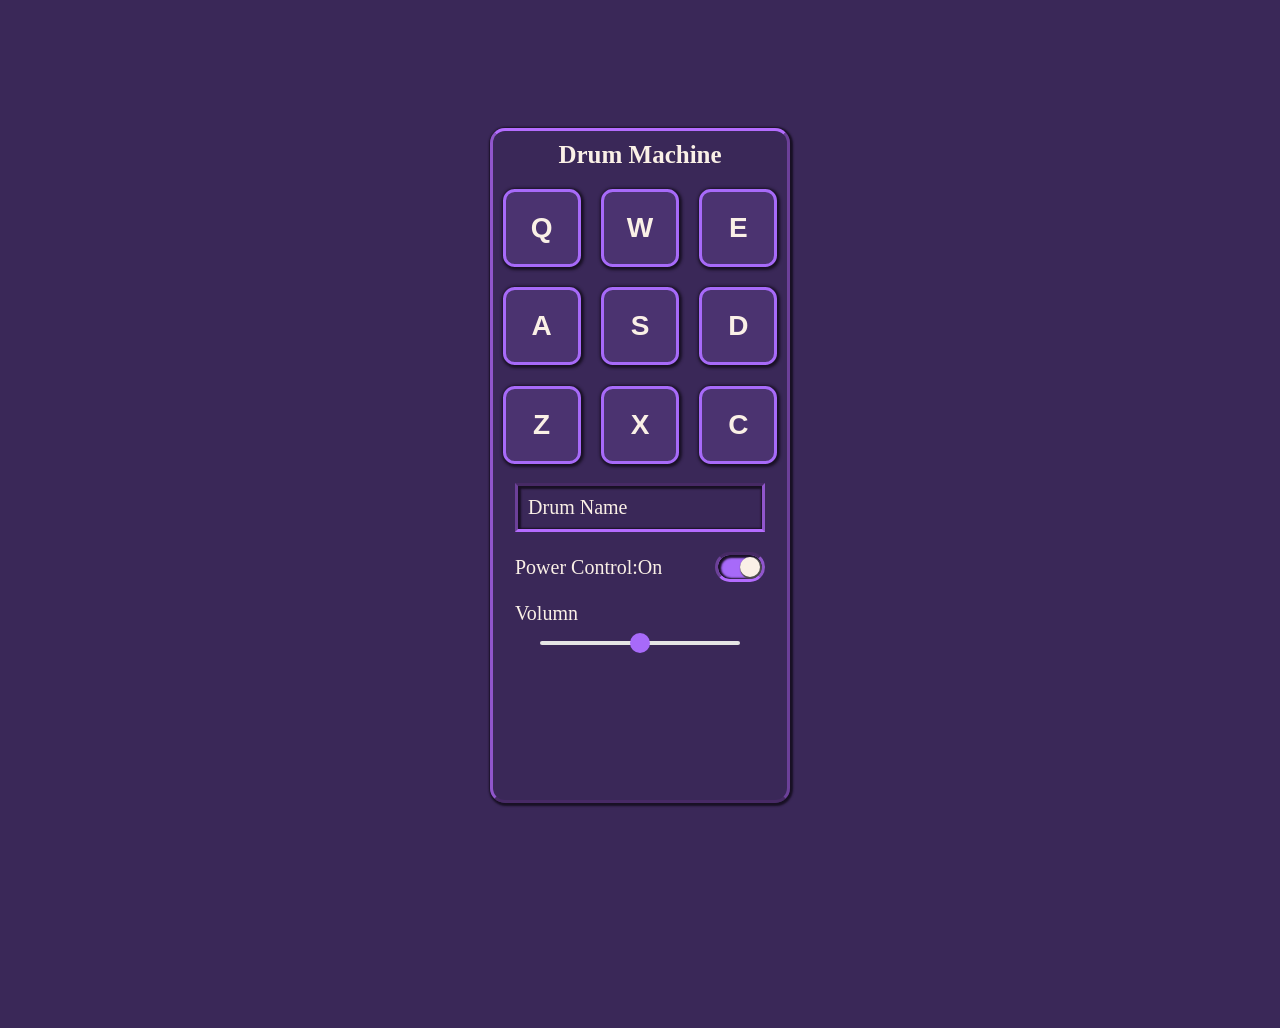
<file: certification project/Audio Certification Project/index.html>
<!doctype html>
<html lang="en">
  <head>
    <meta charset="utf-8" />
    <title>Drum Machine</title>
    <link rel="stylesheet" href="styles.css"/>
  </head>

<body>
  <div id="drum-machine">
    <p id="displayTitle">Drum Machine
    </p>
    <div id="pad-bank">
      <!-- 点击+按键都要触发音频 -->
      <!-- 绑定音频+文本 -->
      <button id="durm1" class="drum-pad">
        <audio
          id="Q"
          class="clip"
          src="https://cdn.freecodecamp.org/curriculum/drum/Heater-1.mp3"
        ></audio>
        Q
      </button>
      <button id="durm2" class="drum-pad">
        <audio
          id="W"
          class="clip"
          src="https://cdn.freecodecamp.org/curriculum/drum/Heater-2.mp3"
        ></audio>
        W
      </button>
      <button id="durm3" class="drum-pad">
        <audio
          id="E"
          class="clip"
          src="https://cdn.freecodecamp.org/curriculum/drum/Heater-3.mp3"
        ></audio>
        E
      </button>
      <button id="durm4" class="drum-pad">
        <audio
          id="A"
          class="clip"
          src="https://cdn.freecodecamp.org/curriculum/drum/Heater-4_1.mp3"
        ></audio>
        A
      </button>
      <button id="durm5" class="drum-pad">
        <audio
          id="S"
          class="clip"
          src="https://cdn.freecodecamp.org/curriculum/drum/Heater-6.mp3"
        ></audio>
        S
      </button>
      <button id="durm6" class="drum-pad">
        <audio
          id="D"
          class="clip"
          src="https://cdn.freecodecamp.org/curriculum/drum/Dsc_Oh.mp3"
        ></audio>
        D
      </button>
      <button id="durm7" class="drum-pad">
        <audio
          id="Z"
          class="clip"
          src="https://cdn.freecodecamp.org/curriculum/drum/Kick_n_Hat.mp3"
        ></audio>
        Z
      </button>
      <button id="durm8" class="drum-pad">
        <audio
          id="X"
          class="clip"
          src="https://cdn.freecodecamp.org/curriculum/drum/RP4_KICK_1.mp3"
        ></audio>
        X
      </button>
      <button id="durm9" class="drum-pad">
        <audio
          id="C"
          class="clip"
          src="https://cdn.freecodecamp.org/curriculum/drum/Cev_H2.mp3"
        ></audio>
        C
      </button>
    </div>
    <p id="display">
      Drum Name
    </p>
    <div id="displayPart">
      <!-- 触发音频此处要显示drum name -->


      <div id="power-control" >
        <label id="power-control-label"
        class="control-label"
        for="power-control-div">Power Control:On</label>
        <div id="power-control-div" class=""></div>
      </div>
      <div id="volume-control">
        <label id="volume-control-label"
        class="control-label"
        for="power-control-div">Volumn</label>
        <input id="volume-control-input" type="range">
      </div>
    </div>
  </div>
  
  <script src="script.js"></script>
</body>
</html>
</file>
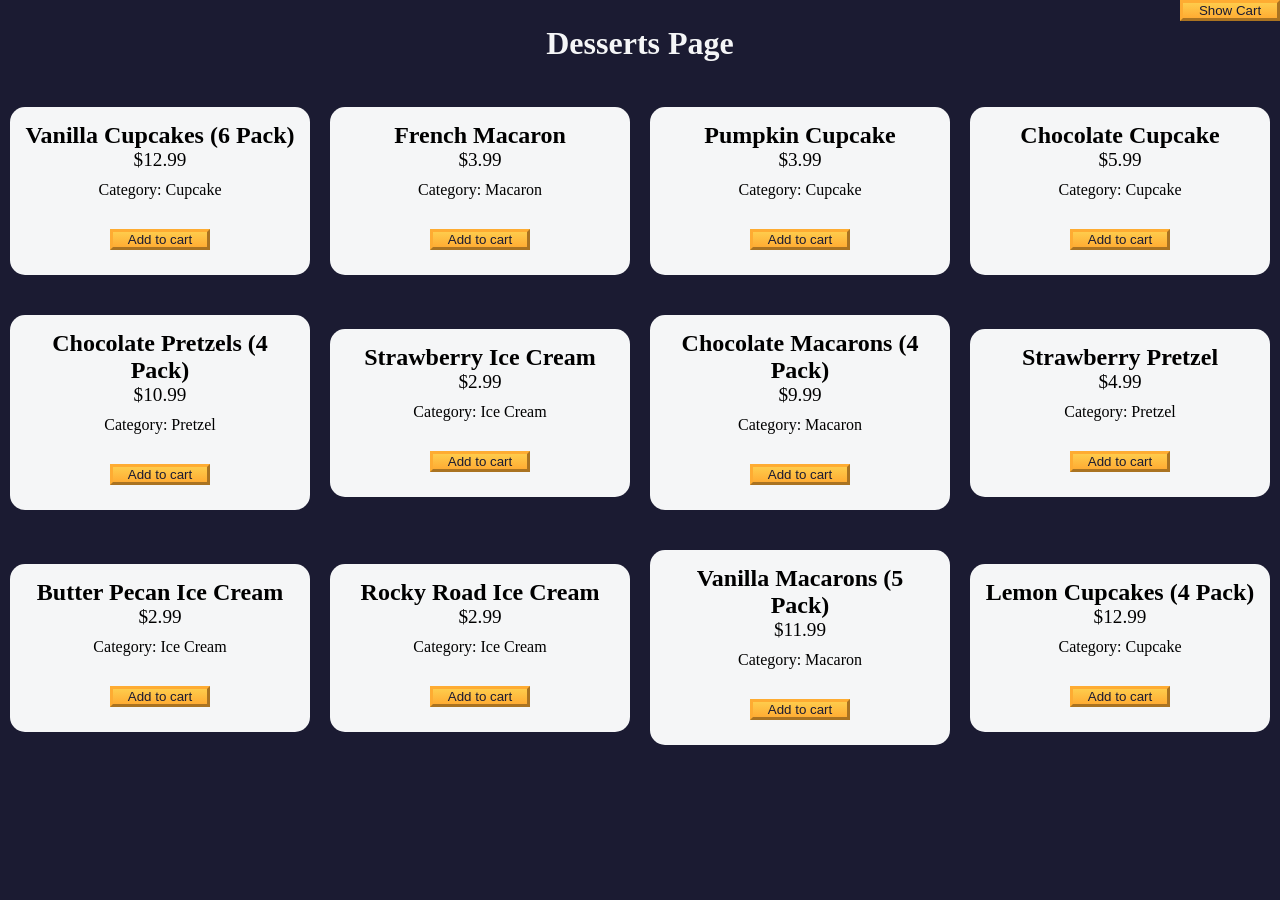
<file: JS_5_16/Cart Project/index.html>
<!DOCTYPE html>
<html lang="en">
  <head>
    <meta charset="UTF-8" />
    <meta http-equiv="X-UA-Compatible" content="IE=edge" />
    <meta name="viewport" content="width=device-width, initial-scale=1.0" />
    <title>freeCodeCamp Shopping Cart</title>
    <link rel="stylesheet" href="./styles.css" />
  </head>
  <body>
    <header>
      <h1 class="title">Desserts Page</h1>
    </header>
    <main>
      <button id="cart-btn" type="button" class="btn">
        <span id="show-hide-cart">Show</span> Cart
      </button>
      <div id="cart-container">
        <button class="btn" id="clear-cart-btn">Clear Cart</button>
        <div id="products-container"></div>
        <p>Total number of items: <span id="total-items">0</span></p>
        <p>Subtotal: <span id="subtotal">$0</span></p>
        <p>Taxes: <span id="taxes">$0</span></p>
        <p>Total: <span id="total">$0</span></p>
      </div>
      <div id="dessert-card-container"></div>
    </main>
    <script src="./script.js"></script>
  </body>
</html>
</file>
<file: certification project/Audio Certification Project/styles.css>
html {
  box-sizing: border-box;
  font-size: 62.5%;
}
*, *::before, *::after {
  box-sizing:inherit;
  margin: 0;
  padding: 0;
}
body{
background: #3A2858;
  min-height:100vh;
}
/****GLOBAL-START****/
div#drum-machine{
  display:flex;
  flex-direction:column;
  border-radius: 15px;
  width:300px;
  height:75vh;
  margin:10% auto;
  border-top: 3px solid #b46cff;  /* 上边框：最亮（高光） */
  border-left: 3px solid #9056cc;  /* 左边框：次亮 */ 
  border-right: 3px solid #6c4099;  /* 右边框：次暗（阴影） */
  border-bottom: 3px solid #472a65;  /* 下边框：最暗（阴影） */ 
  box-shadow:1px 1px 2px 2px #181024;
}
/****GLOBAL-END****/



/****TOP-START****/
div#pad-bank{
  /* 让元素在每个格子里居中 */
  height:40vh;
  /* border:solid red 2px; */
  display:grid;
  place-items: center;
  grid-template-rows:repeat(3,1fr);
  grid-template-columns:repeat(3,1fr);
  gap:1px;
}

p#displayTitle{
  font-size:2.5rem;
  margin:1rem auto;
  color:linen;
  font-weight: bold;
}

#pad-bank>.drum-pad{
  color:linen;
  font-size:2.8rem;
  font-weight:bold;
  height:80%;
  /* 强制宽高比 1:1 自动正方形 */
  aspect-ratio: 1 / 1;
  cursor:pointer;
  background-color:#4B3370;
  border: 3px solid #a76af9;
  border-radius:15%;
  box-shadow:1px 1px 3px 2px #181024;
}
#pad-bank>button:hover{
  background-color:#60428F;
}
#pad-bank> button:active{
  background-color:#4B3370;
  height:75%;
  /* 强制宽高比 1:1 自动正方形 */
  aspect-ratio: 1 / 1;
  border: 3px solid #8454c5;
  box-shadow:0 0 0 0 #be6cff;
  font-size:2.75rem;

}
/****TOP-END****/


/****BOTTOM-START****/
div#displayPart{
  /* border:2px solid green; */
  height:35vh;
  display:flex;
  flex-direction:column;
}
#display{
  color:linen;
  font-size:2rem;
  width:85%;
  padding:1rem;
  margin:1rem auto;
}

#power-control{
  padding:1rem 2.2rem;
  cursor:pointer;
  display:flex;
  justify-content:space-between;
  align-items:center;
  flex-direction:col;
}

.control-label{
  color: linen;
  font-size:2rem;

}
/* 这里同时也是初始状态--开启(轨道) */
#power-control-div{
  transition:0.3s;
  position:relative;
  overflow:hidden;
  font-size:2rem;
  border: 3px solid #8454c5;
  width:50px;
  /* 弯曲为高度一般=>胶囊半圆 */
  height:30px;
  border-radius:15px;
  /* 关闭样式 */
  background-color:#a76af9;
}

/* 要怎么调用呢?不需要主动调用Js中toggle类就行了.
   只写一个 div，用 CSS ::before 当滑块，JS 只控制给它加 / 删 class，切换背景色、滑块位移*/
/* 控制圆圈 */
#power-control-div::before{
  content:"";
  position:absolute;
  z-index:999;
  top: 50%;
  left: 2px;
  height:20px;
  width:20px;
  background-color: linen;
  box-shadow:1px 1px 1px 1px #4d4d4d;
  border-radius:50%;
  transition:0.3s;
  /* 初始开启样式 */
  transform:translateY(-50%) translateX(100%);
}

#power-control-div.power-off{
  background-color:#6c757d;

}
#power-control-div.power-off::before{
  transform:translateY(-50%) translateX(0);
}
#volume-control{
  padding:1rem 2.2rem;
}
/* 音量键 第一步：先给整个滑块清空默认样式（必须写！） */
#volume-control-input{
  -webkit-appearance:none;
  appearance:none;
  /* border:1px solid red; */
  /* margin-left:20px; */
  /* 行内元素不生效,变成块级元素margin:auto才生效 */
  display:block;
  margin:1rem auto;
  width:200px;
  height:16px;
  background: transparent;
  cursor: pointer; 
}
/* 第二步：再写圆按钮 */
#volume-control-input::-webkit-slider-thumb{ /*改圆按钮（大小、圆角、颜色、阴影）*/
  margin-top:-8px;
  appearance: none; /* 这里必须加！ */
  width: 20px;
  height: 20px;
  border-radius: 50%; /* 变成正圆 */
  background: #a76af9; /* 圆的填充主色 */

}
/* 第三步：改整条轨道 */
#volume-control-input::-webkit-slider-runnable-track{ 
  /* margin-top: -100px;  */
  height:4px;
  border-radius:2px;
  background:#e5e5e5;
}
/****BOTTOM-END****/

/****SAME-PART-START****/
#power-control-div,#display{
  border-top: 3px solid #472a65;   /* 最暗 → 上边阴影 */
  border-left: 3px solid #6c4099;  /* 次暗 → 左边阴影 */
  border-right: 3px solid #9056cc; /* 次亮 → 右边高光 */
  border-bottom: 3px solid #b46cff;/* 最亮 → 下边高光 */
  box-shadow:1px 1px 2px 2px #181024 inset;
}
/****SAME-PART-END****/
</file>
<file: JS_5_16/Cart Project/styles.css>
*,
*::before,
*::after {
  margin: 0;
  padding: 0;
  box-sizing: border-box;
}

:root {
  --dark-grey: #1b1b32;
  --light-grey: #f5f6f7;
  --black: #000;
  --white: #fff;
  --grey: #3b3b4f;
  --golden-yellow: #fecc4c;
  --yellow: #ffcc4c;
  --gold: #feac32;
  --orange: #ffac33;
  --dark-orange: #f89808;
}

body {
  background-color: var(--dark-grey);
}

.title {
  color: var(--light-grey);
  text-align: center;
  margin: 25px 0;
}

#dessert-card-container {
  display: flex;
  flex-direction: column;
  flex-wrap: wrap;
  align-items: center;
}

.dessert-card {
  background-color: var(--light-grey);
  padding: 15px;
  text-align: center;
  border-radius: 15px;
  margin: 20px 10px;
}

.dessert-price {
  font-size: 1.2rem;
}

.btn {
  display: block;
  cursor: pointer;
  width: 100px;
  color: var(--dark-grey);
  background-color: var(--gold);
  background-image: linear-gradient(var(--golden-yellow), var(--orange));
  border-color: var(--gold);
  border-width: 3px;
}

.btn:hover {
  background-image: linear-gradient(var(--yellow), var(--dark-orange));
}

#cart-btn {
  position: absolute;
  top: 0;
  right: 0;
}

.add-to-cart-btn {
  margin: 30px auto 10px;
}

#cart-container {
  display: none;
  position: absolute;
  top: 60px;
  right: 0;
  background-color: var(--light-grey);
  width: 200px;
  height: 400px;
  border: 8px double var(--black);
  border-radius: 15px;
  text-align: center;
  font-size: 1.2rem;
  overflow-y: scroll;
}

.product {
  margin: 25px 0;
}

.product-count {
  display: inline-block;
  margin-right: 10px;
}

.product-category {
  margin: 10px 0;
}

@media (min-width: 768px) {
  #dessert-card-container {
    flex-direction: row;
  }

  .dessert-card {
    flex: 1 0 21%;
  }

  #cart-container {
    width: 300px;
  }
}
</file>
